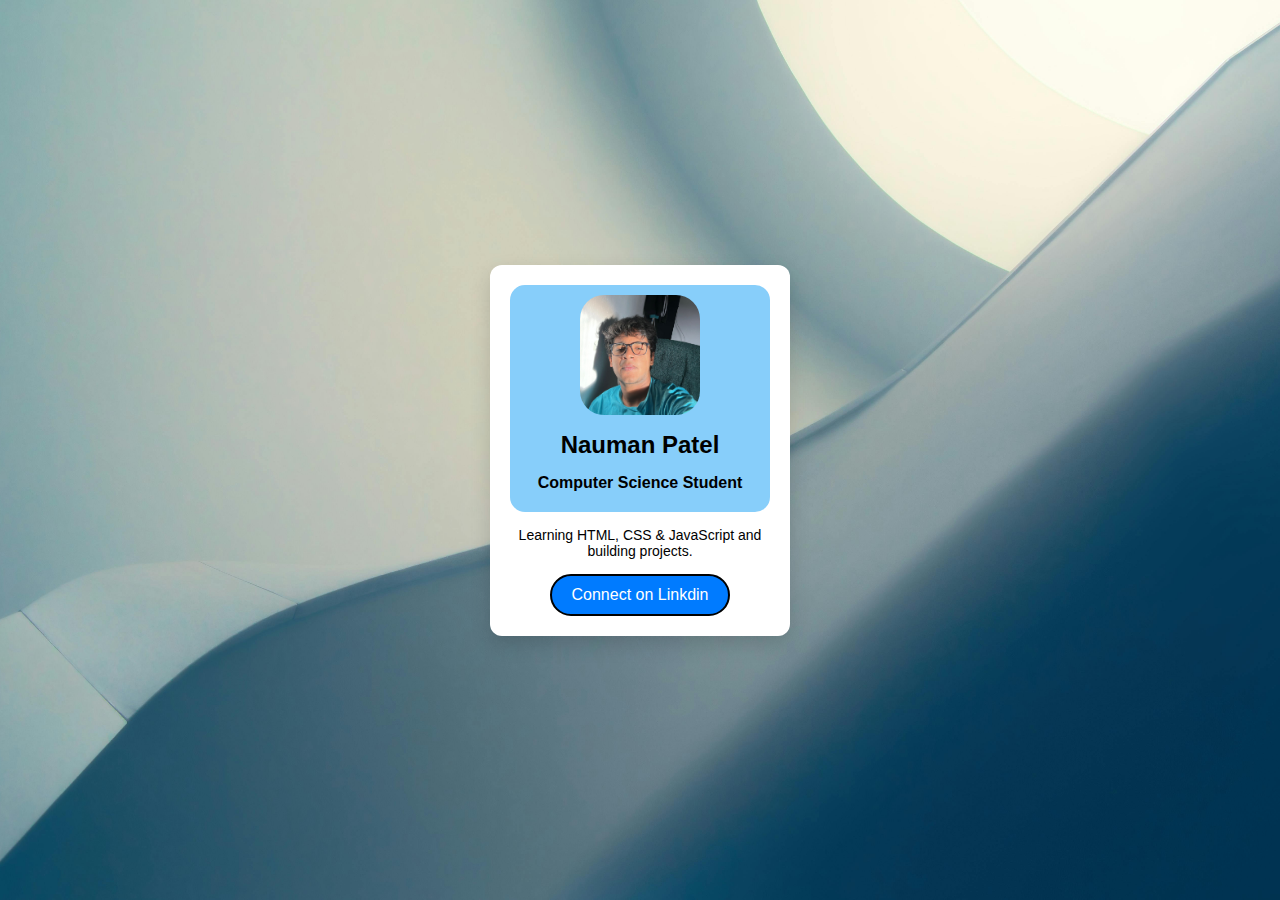
<file: index.html>
<!DOCTYPE html>
<html lang="en">
<head>
  <meta charset="UTF-8">
  <title>Profile Card</title>
  <link rel="stylesheet" href="style.css">
</head>
<body>

  <div class="card">
    <div class="profile-header">
    <img src="me.jpeg" alt="Profile" class="profile-img">

    <h2>Nauman Patel</h2>
    <p class="role">Computer Science Student</p>
    </div>

    <p class="bio">
      Learning HTML, CSS & JavaScript and building projects.
    </p>

    <a href="https://www.linkedin.com/in/nauman-patel-137b54278?lipi=urn%3Ali%3Apage%3Ad_flagship3_profile_view_base_contact_details%3BCObu9WGuTzibzawUeeoF%2FA%3D%3D"><button class="btn" > Connect on Linkdin </button></a>
  </div>

</body>
</html>
</file>
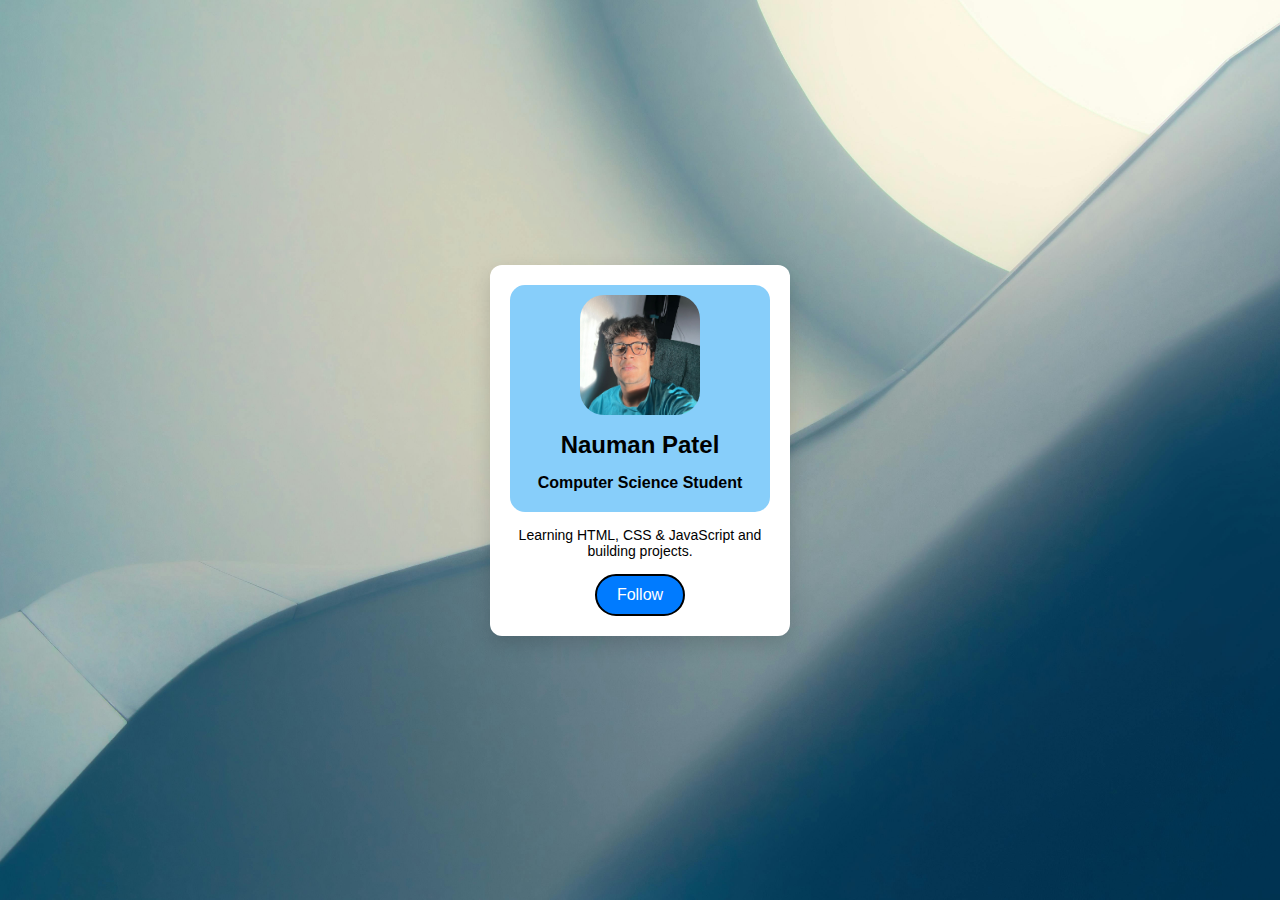
<file: cssp.html>
<!DOCTYPE html>
<html lang="en">
<head>
  <meta charset="UTF-8">
  <title>Profile Card</title>
  <link rel="stylesheet" href="style.css">
</head>
<body>

  <div class="card">
    <div class="profile-header">
    <img src="me.jpeg" alt="Profile" class="profile-img">

    <h2>Nauman Patel</h2>
    <p class="role">Computer Science Student</p>
    </div>

    <p class="bio">
      Learning HTML, CSS & JavaScript and building projects.
    </p>

    <button class="btn">Follow</button>
  </div>

</body>
</html>
</file>
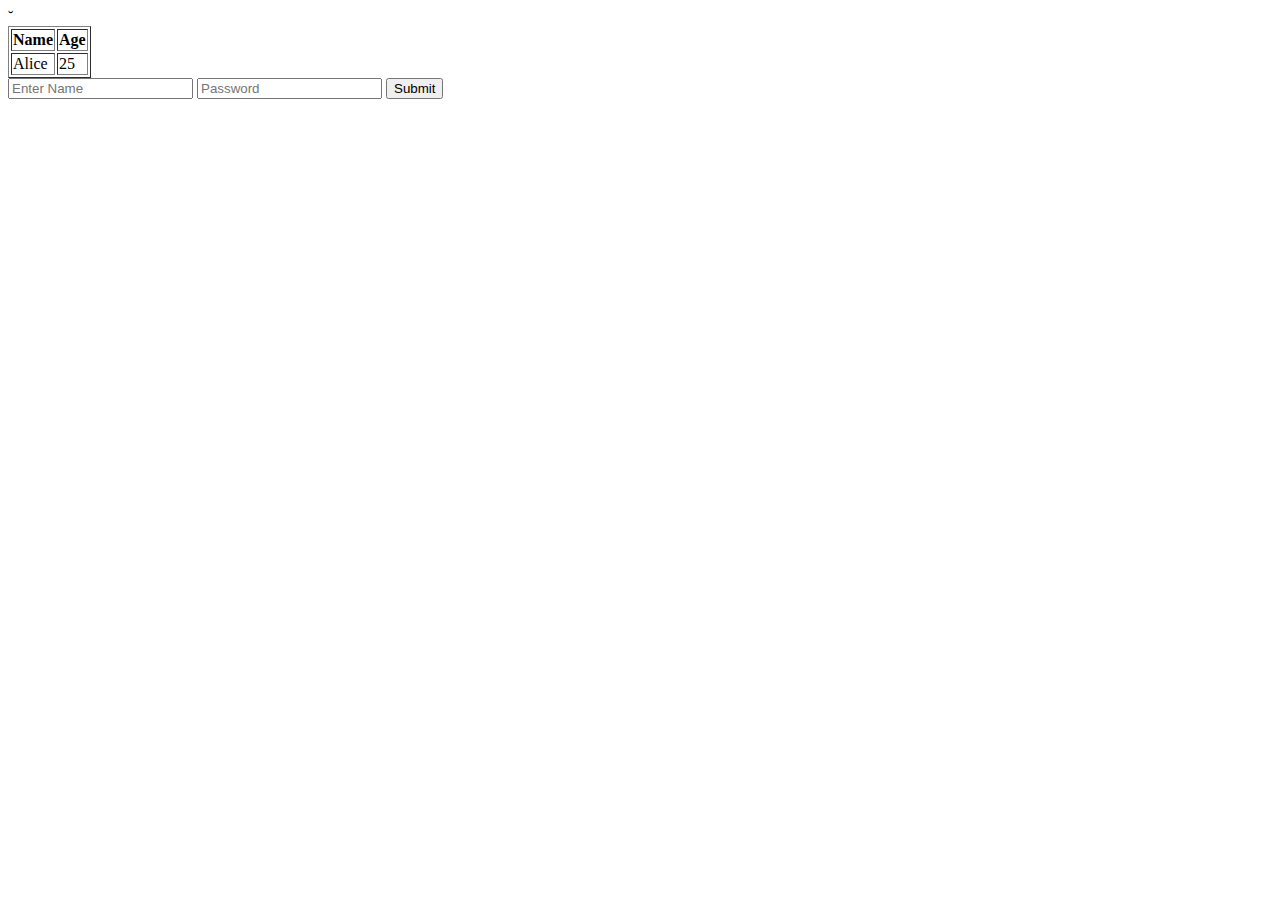
<file: table.html>
˘<!DOCTYPE html>
<html lang="en">
<head>
    <meta charset="UTF-8">
    <meta name="viewport" content="width=device-width, initial-scale=1.0">
    <title>Document</title>
</head>
<body>
    <table border="1">
        <tr>
            <th>Name</th> <th>Age</th>
        </tr>
        <tr>
            <td>Alice</td> <td>25</td>
        </tr>
    </table>
    <form action="submit.php" method="POST">
        <input type="text" placeholder="Enter Name">
        <input type="password" placeholder="Password">
        <input type="submit" value="Submit">
    </form>
    
    
</body>
</html>
</file>
<file: style.css>
* {
  margin: 0;
  padding: 0;
  box-sizing: border-box;
}

body {
  height: 100vh;
  display: flex;
  justify-content: center;
  align-items: center;
  background-image: url("tech\ background.jpg");
  background-size: cover; /* this fits the image in the background */
  background-position: center; /* center the image */
  background-repeat: no-repeat; /* do not repeat the image */
  font-family: Arial, sans-serif;
}

.card {
  width: 300px;
  background-color: white;
  padding: 20px;
  border-radius: 12px;
  text-align: center;
  box-shadow: 0 8px 20px rgba(0, 0, 0, 0.15);
}
.card:hover{
  background-color: rgb(245, 245, 245);
}

.profile-img {
  width: 120px;
  height: 120px;
  border-radius: 20%;
  object-fit: cover;
  margin-bottom: 1px;
}

.card h2 {
  margin-bottom: 0px;
  padding: 5px;
}

.role {
  color: black;
  font-weight: bold;
  font-size: 16px;
  margin-bottom: 10px;
}

.bio {
  font-size: 14px;
  margin-bottom: 15px;
}

.btn {
  padding: 10px 20px;
  font-size: medium;
  border: 2px solid black;
  background-color: #007bff;
  color: white;
  border-radius: 30px;
  cursor: pointer;
  transition: background-color 0.3s ease;
}

.btn:hover {
  background-color: black;
}
.profile-header {
  background-color: lightskyblue;
  border-radius: 15px;
  padding: 10px;
  margin-bottom: 20px;
    display: flex;
    flex-direction: column;
    justify-content:center;
    align-items:center;

    
   gap: 10px;
   margin-bottom: 15px;

}
</file>
